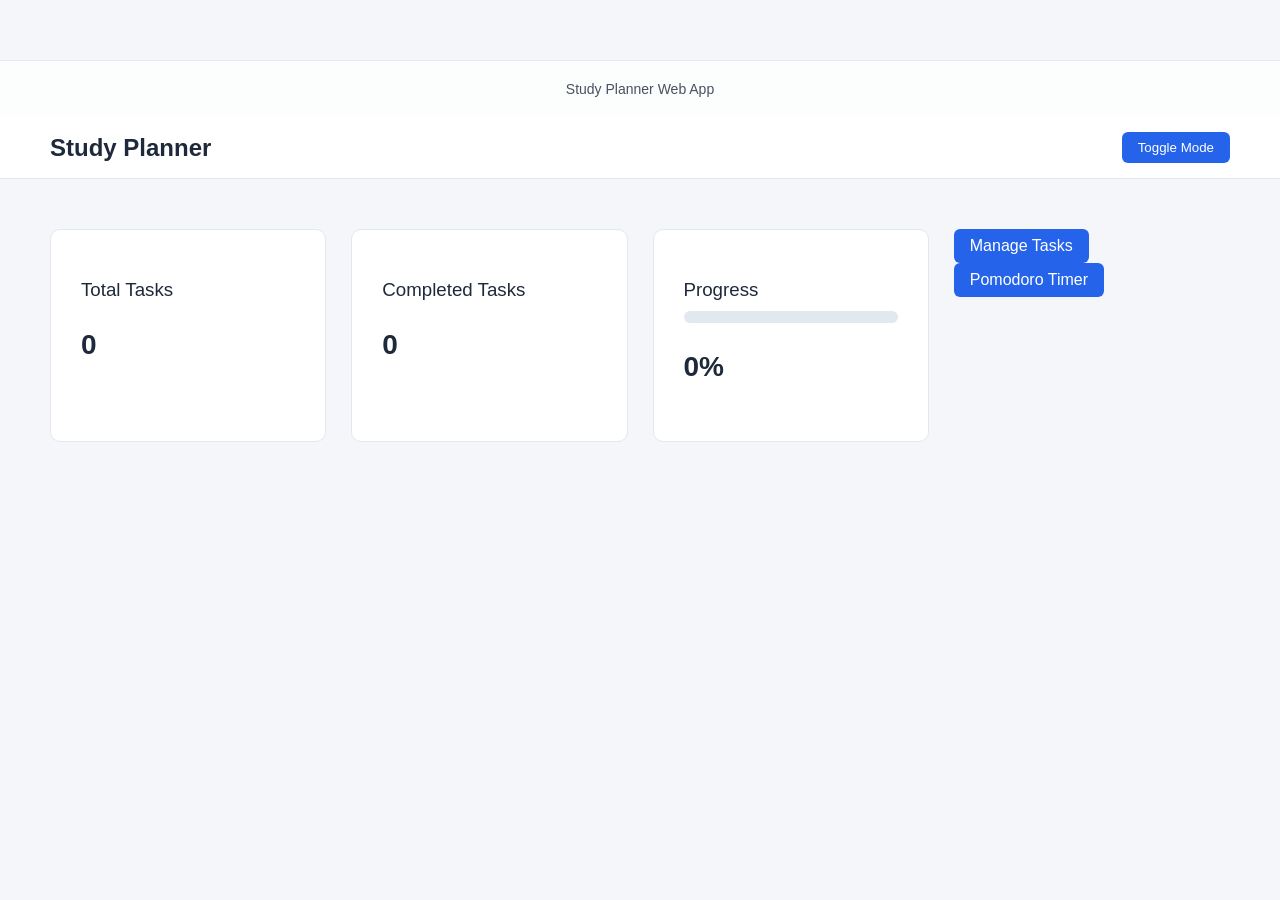
<file: index.html>
<!DOCTYPE html>
<html lang="en">
<head>
    <meta charset="UTF-8">
    <title>Study Planner Dashboard</title>
    <link rel="stylesheet" href="style.css">
</head>
<footer>
    Study Planner Web App
</footer>
<body>

    <nav class="navbar">
        <h2>Study Planner</h2>
        <div>
            <button id="themeToggle">Toggle Mode</button>
        </div>
    </nav>

    <div class="container">

        <div class="card">
            <h3>Total Tasks</h3>
            <p id="totalTasks">0</p>
        </div>

        <div class="card">
            <h3>Completed Tasks</h3>
            <p id="completedTasks">0</p>
        </div>

        <div class="card">
            <h3>Progress</h3>
            <div class="progress-bar">
            <div id="progressFill"></div>
            </div>
            <p id="progressPercent">0%</p>
        </div>

        <div class="navigation">
            <a href="tasks.html" class="nav-btn">Manage Tasks</a>
            <a href="pomodoro.html" class="nav-btn">Pomodoro Timer</a>
        </div>

    </div>

<script src="script.js"></script>
</body>
</html>
</file>
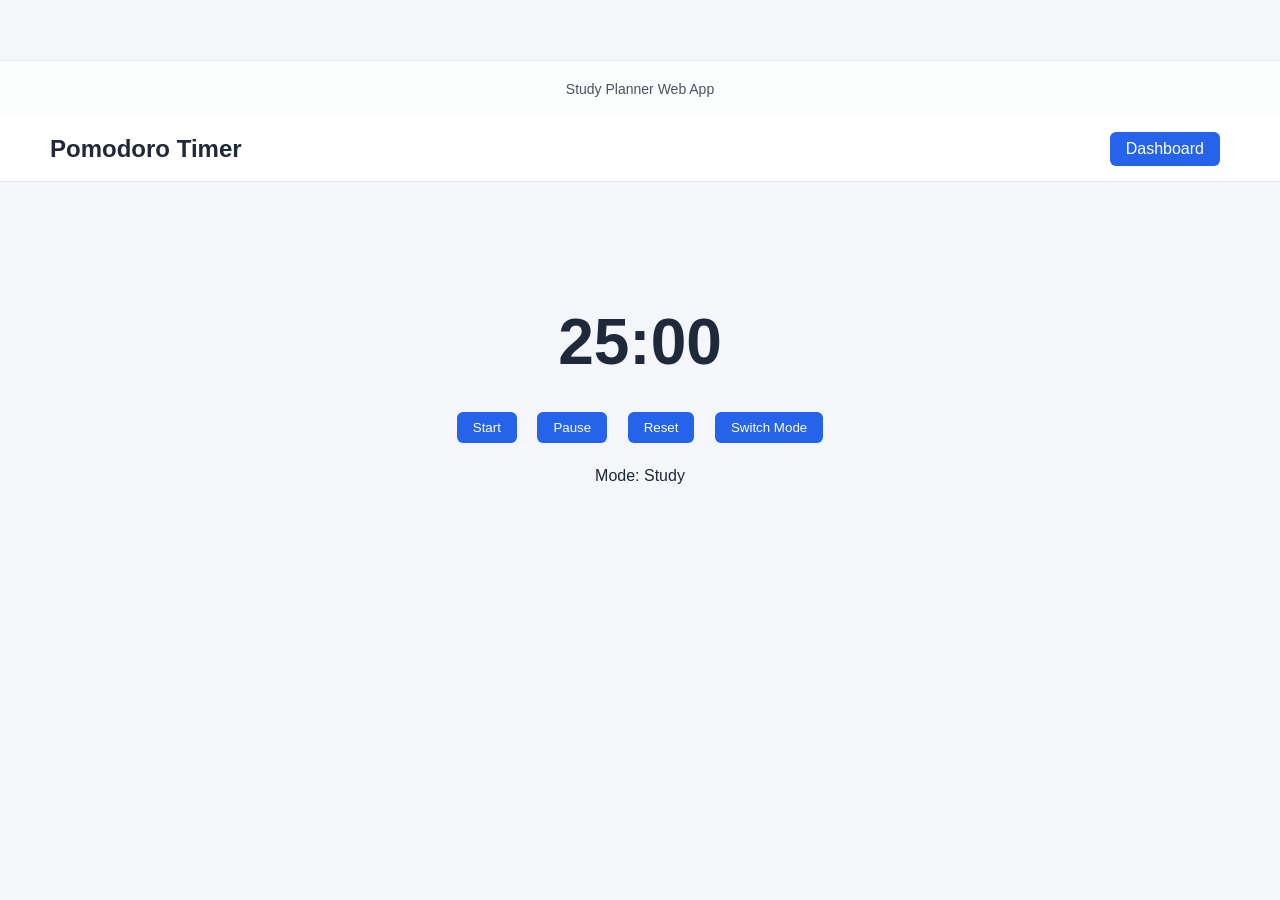
<file: pomodoro.html>
<!DOCTYPE html>
<html lang="en">
<head>
    <meta charset="UTF-8">
    <title>Pomodoro Timer</title>
    <link rel="stylesheet" href="style.css">
</head>
<footer>
    Study Planner Web App
</footer>
<body>

<nav class="navbar">
    <h2>Pomodoro Timer</h2>
    <div>
        <a href="index.html" class="nav-btn">Dashboard</a>
    </div>
</nav>

<div class="timer-container">

    <h1 id="timer">25:00</h1>

    <div class="timer-buttons">
        <button onclick="startTimer()">Start</button>
        <button onclick="pauseTimer()">Pause</button>
        <button onclick="resetTimer()">Reset</button>
        <button onclick="switchMode()">Switch Mode</button>
    </div>

    <p id="modeLabel">Mode: Study</p>

</div>

<script src="script.js"></script>
</body>
</html>
</file>
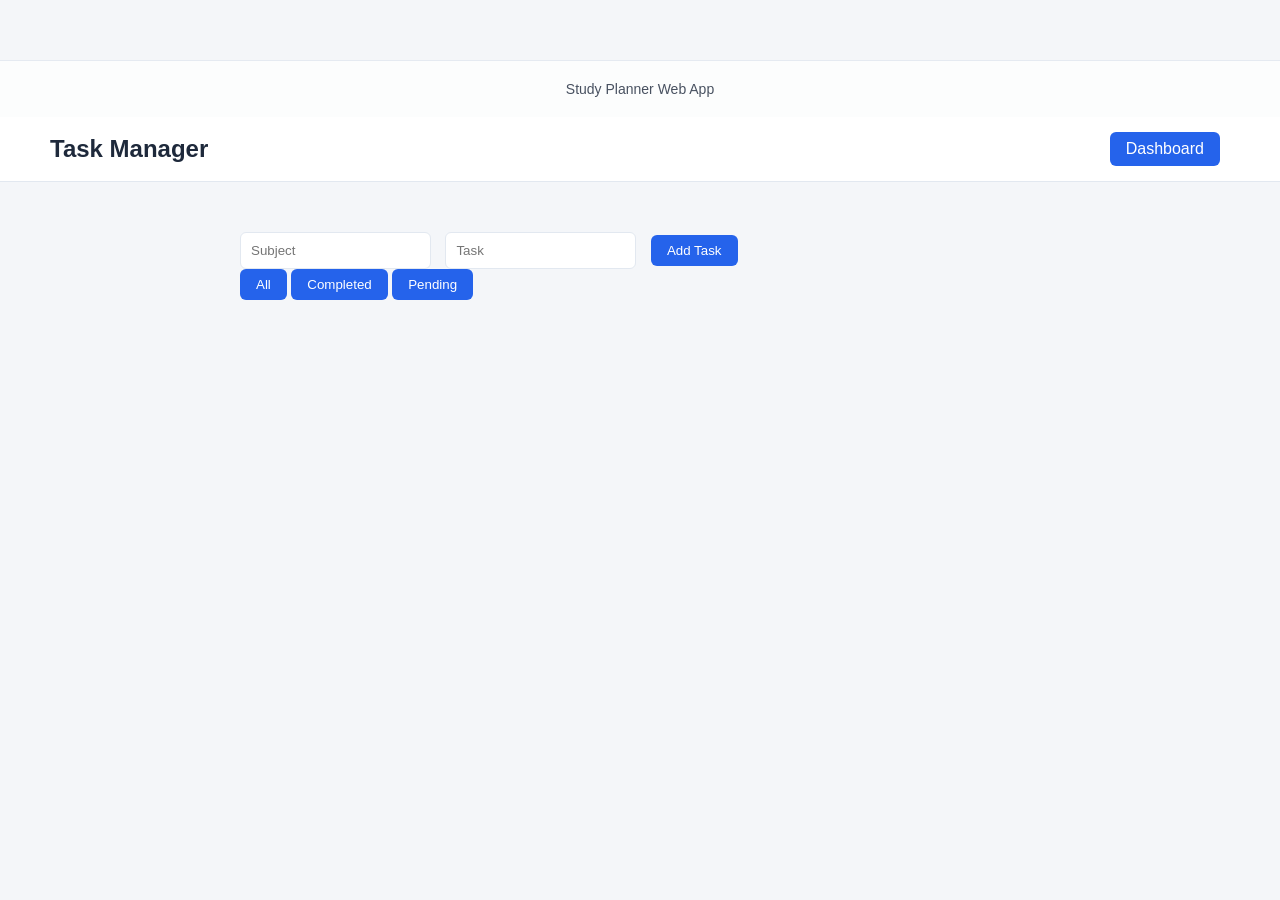
<file: tasks.html>
<!DOCTYPE html>
<html lang="en">
<head>
    <meta charset="UTF-8">
    <title>Manage Tasks</title>
    <link rel="stylesheet" href="style.css">
</head>
<footer>
    Study Planner Web App
</footer>
<body>

<nav class="navbar">
    <h2>Task Manager</h2>
    <div>
        <a href="index.html" class="nav-btn">Dashboard</a>
    </div>
</nav>

<div class="task-container">

    <div class="task-input">
        <input type="text" id="subjectInput" placeholder="Subject">
        <input type="text" id="taskInput" placeholder="Task">
        <button onclick="addTask()">Add Task</button>
    </div>

    <div class="filters">
        <button onclick="filterTasks('all')">All</button>
        <button onclick="filterTasks('completed')">Completed</button>
        <button onclick="filterTasks('pending')">Pending</button>
    </div>

    <ul id="taskList"></ul>

</div>

<script src="script.js"></script>
</body>
</html>
</file>
<file: style.css>
:root {
    --bg-color: #f4f6f9;
    --text-color: #1e293b;
    --card-bg: #ffffff;
    --primary: #2563eb;
    --border: #e2e8f0;
}

body.dark {
    --bg-color: #0f172a;
    --text-color: #f1f5f9;
    --card-bg: #1e293b;
    --border: #334155;
}

body {
    margin: 0;
    font-family: 'Segoe UI', Arial, sans-serif;
    background-color: var(--bg-color);
    color: var(--text-color);
    transition: background 0.3s ease, color 0.3s ease;
}

/* NAVBAR */

.navbar {
    display: flex;
    justify-content: space-between;
    align-items: center;
    padding: 15px 50px;
    background: var(--card-bg);
    border-bottom: 1px solid var(--border);
}

.navbar h2 {
    margin: 0;
    font-weight: 600;
}

/* CONTAINER */

.container {
    padding: 50px;
    display: grid;
    grid-template-columns: repeat(auto-fit, minmax(260px, 1fr));
    gap: 25px;
}

/* CARDS */

.card {
    background: var(--card-bg);
    padding: 30px;
    border-radius: 10px;
    border: 1px solid var(--border);
    transition: transform 0.2s ease, box-shadow 0.2s ease;
}

.card:hover {
    transform: translateY(-4px);
    box-shadow: 0 10px 25px rgba(0, 0, 0, 0.05);
}

.card h3 {
    margin-bottom: 10px;
    font-weight: 500;
}

.card p {
    font-size: 28px;
    font-weight: bold;
}

/* PROGRESS BAR */

.progress-bar {
    width: 100%;
    height: 12px;
    background: var(--border);
    border-radius: 8px;
    overflow: hidden;
    margin-top: 10px;
}

#progressFill {
    height: 100%;
    width: 0%;
    background: var(--primary);
    transition: width 0.4s ease;
}

/* BUTTONS */

button, .nav-btn {
    padding: 8px 16px;
    border-radius: 6px;
    border: none;
    background: var(--primary);
    color: white;
    cursor: pointer;
    font-weight: 500;
    transition: background 0.2s ease, transform 0.1s ease;
}

button:hover, .nav-btn:hover {
    background: #1d4ed8;
    transform: scale(1.03);
}

.nav-btn {
    text-decoration: none;
    display: inline-block;
    margin-right: 10px;
}

/* TASK PAGE */

.task-container {
    padding: 50px;
    max-width: 800px;
    margin: auto;
}

.task-input input {
    padding: 10px;
    margin-right: 10px;
    border: 1px solid var(--border);
    border-radius: 6px;
}

#taskList {
    list-style: none;
    padding: 0;
    margin-top: 25px;
}

#taskList li {
    background: var(--card-bg);
    padding: 15px 20px;
    margin-bottom: 12px;
    display: flex;
    justify-content: space-between;
    align-items: center;
    border-radius: 8px;
    border: 1px solid var(--border);
    transition: transform 0.2s ease;
}

#taskList li:hover {
    transform: translateX(4px);
}

.completed {
    text-decoration: line-through;
    opacity: 0.6;
}

/* TIMER */

.timer-container {
    text-align: center;
    padding: 80px 20px;
}

.timer-container h1 {
    font-size: 64px;
    margin-bottom: 25px;
    font-weight: 600;
}

.timer-buttons button {
    margin: 8px;
}

/* FOOTER */

footer {
    text-align: center;
    padding: 20px;
    border-top: 1px solid var(--border);
    background: var(--card-bg);
    margin-top: 60px;
    font-size: 14px;
    opacity: 0.8;
}
.task-actions {
    display: flex;
    gap: 8px;
}

.complete-btn {
    background: #16a34a;
}

.complete-btn:hover {
    background: #15803d;
}

.delete-btn {
    background: #dc2626;
}

.delete-btn:hover {
    background: #b91c1c;
}
body {
    animation: fadeIn 0.4s ease-in;
}

@keyframes fadeIn {
    from { opacity: 0; transform: translateY(8px); }
    to { opacity: 1; transform: translateY(0); }
}
</file>
